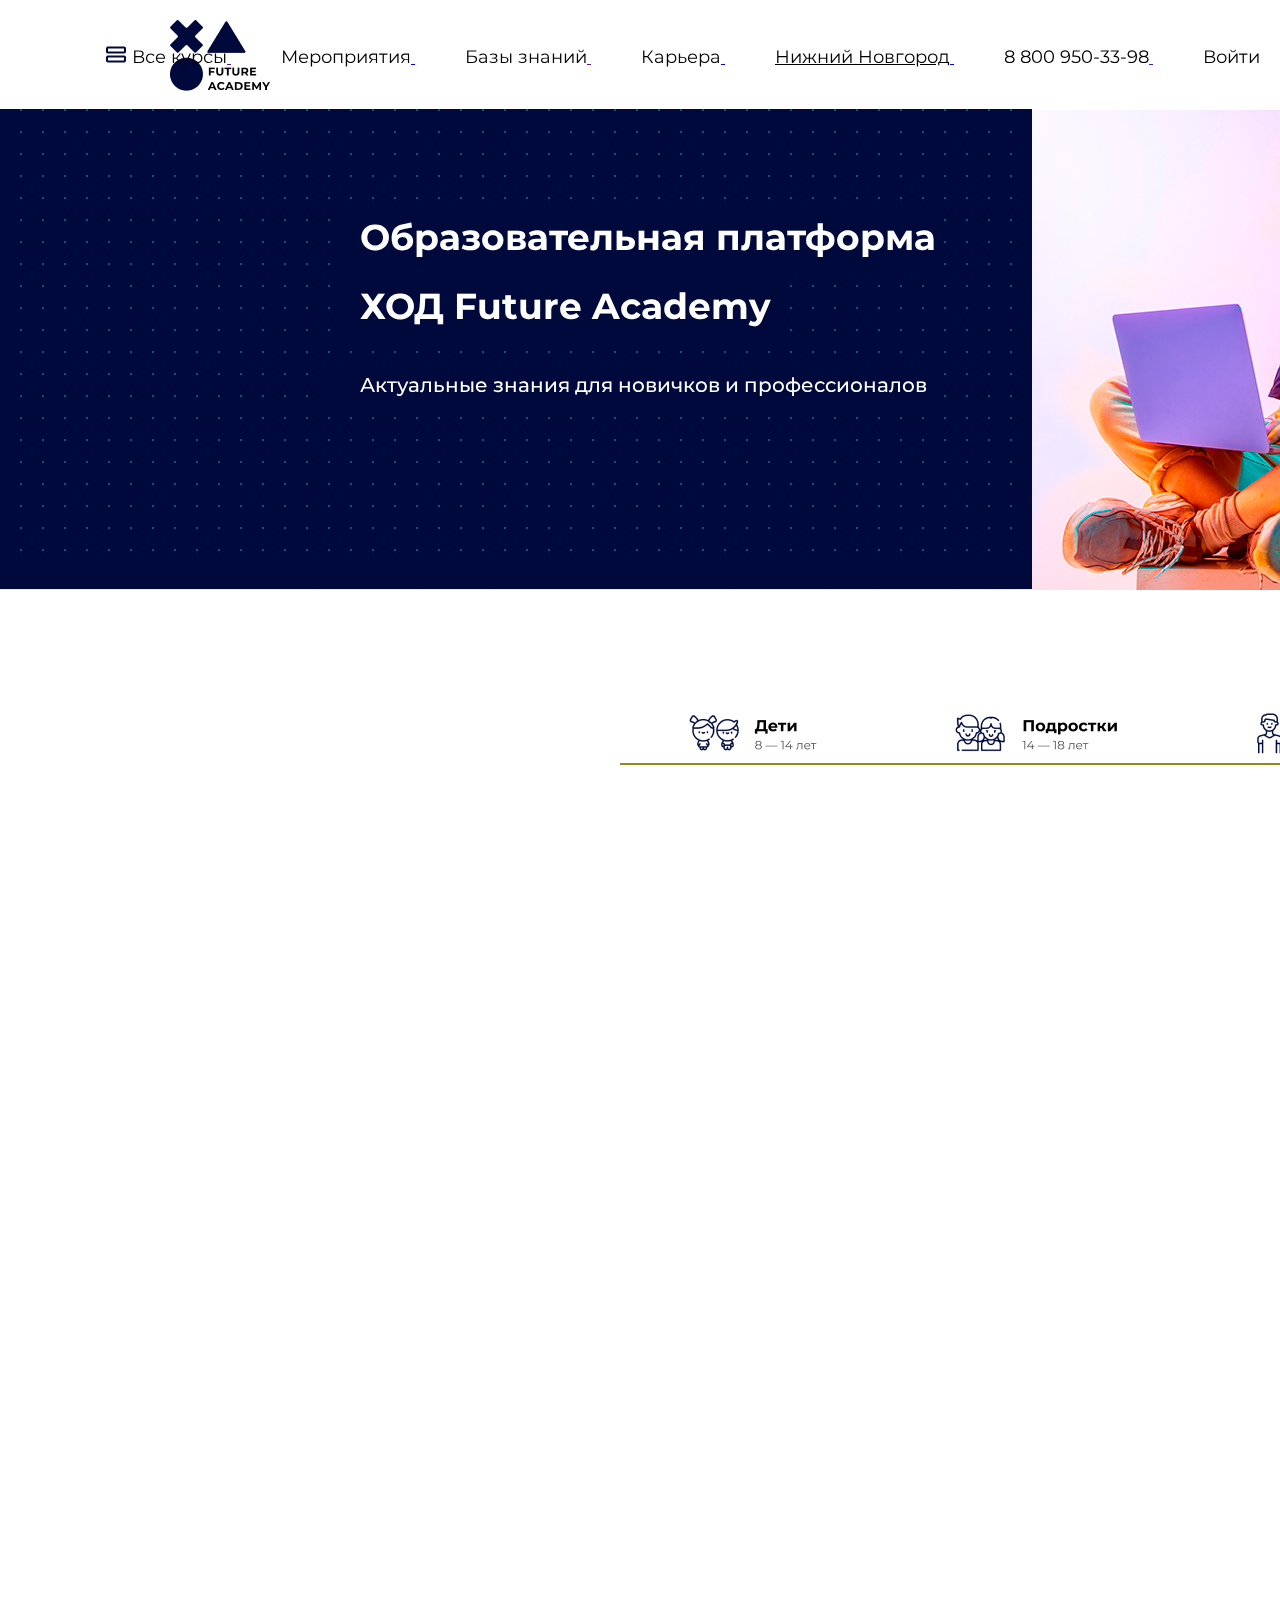
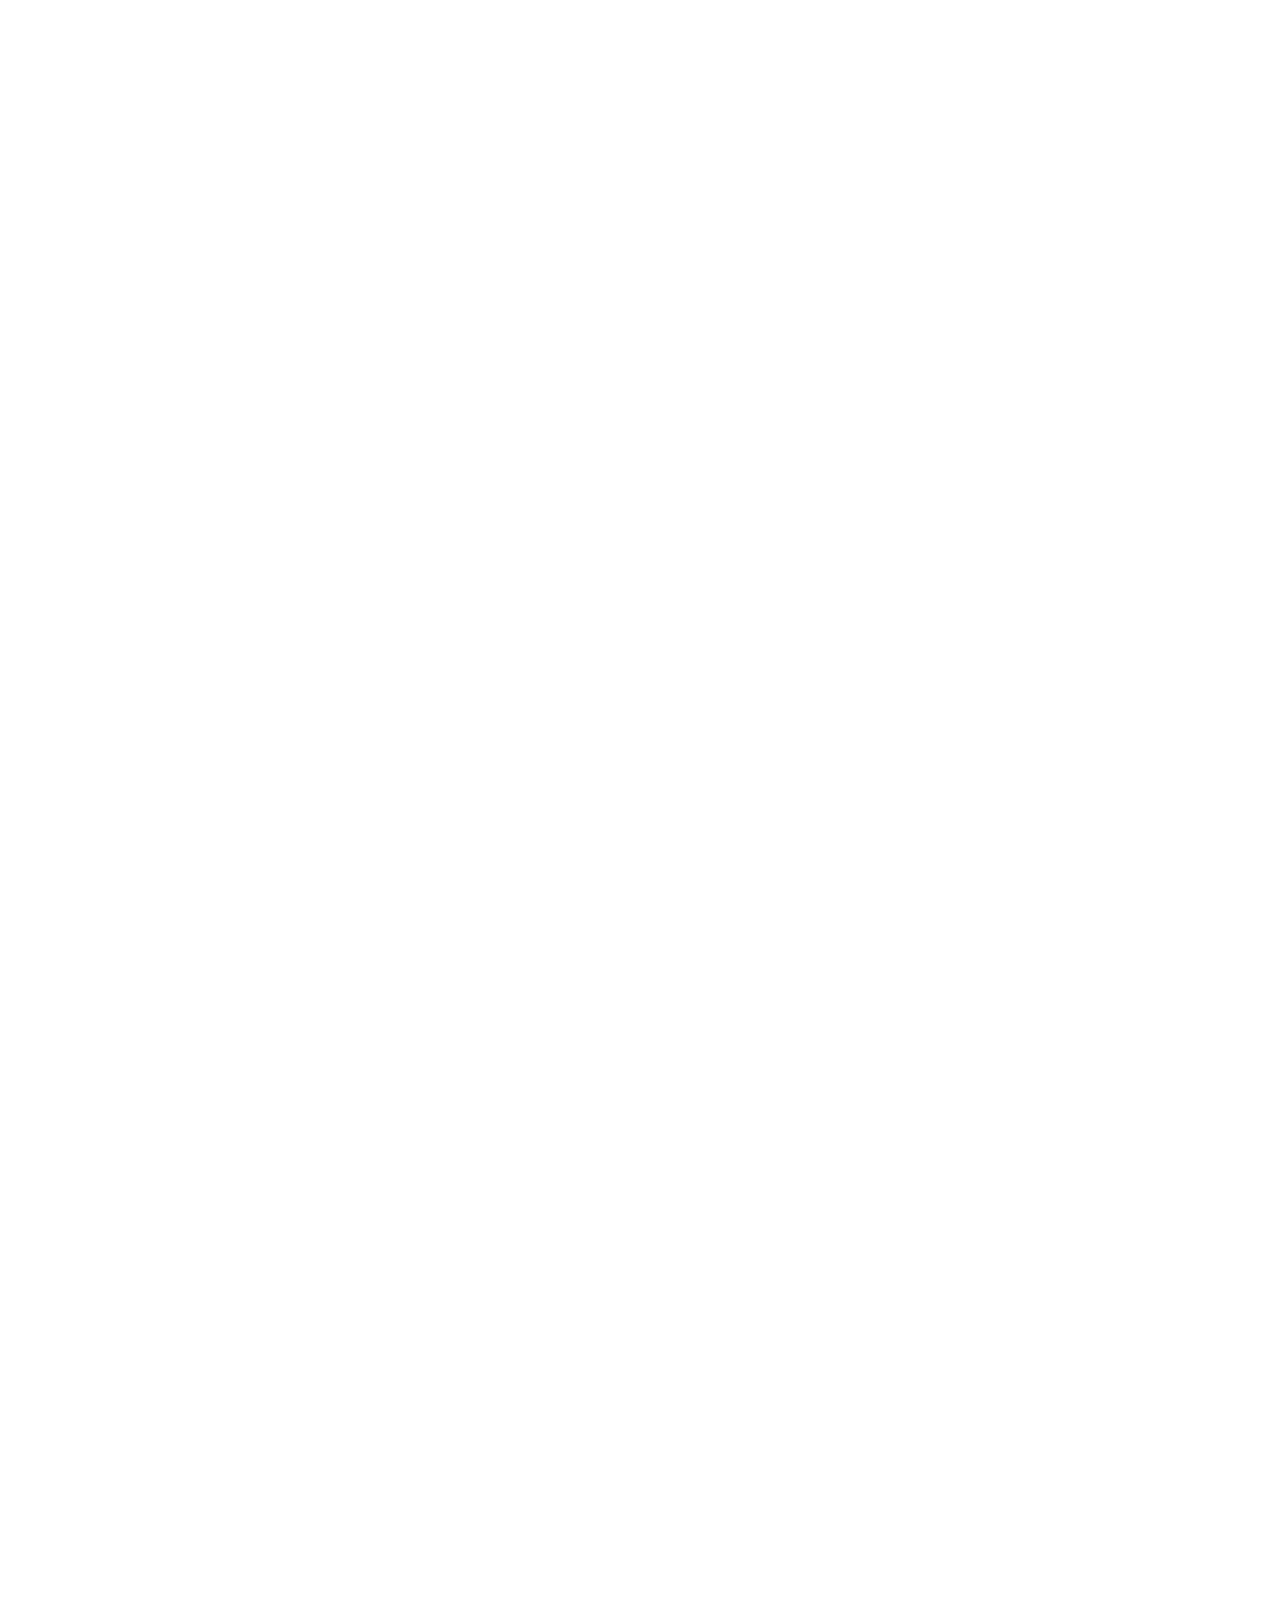
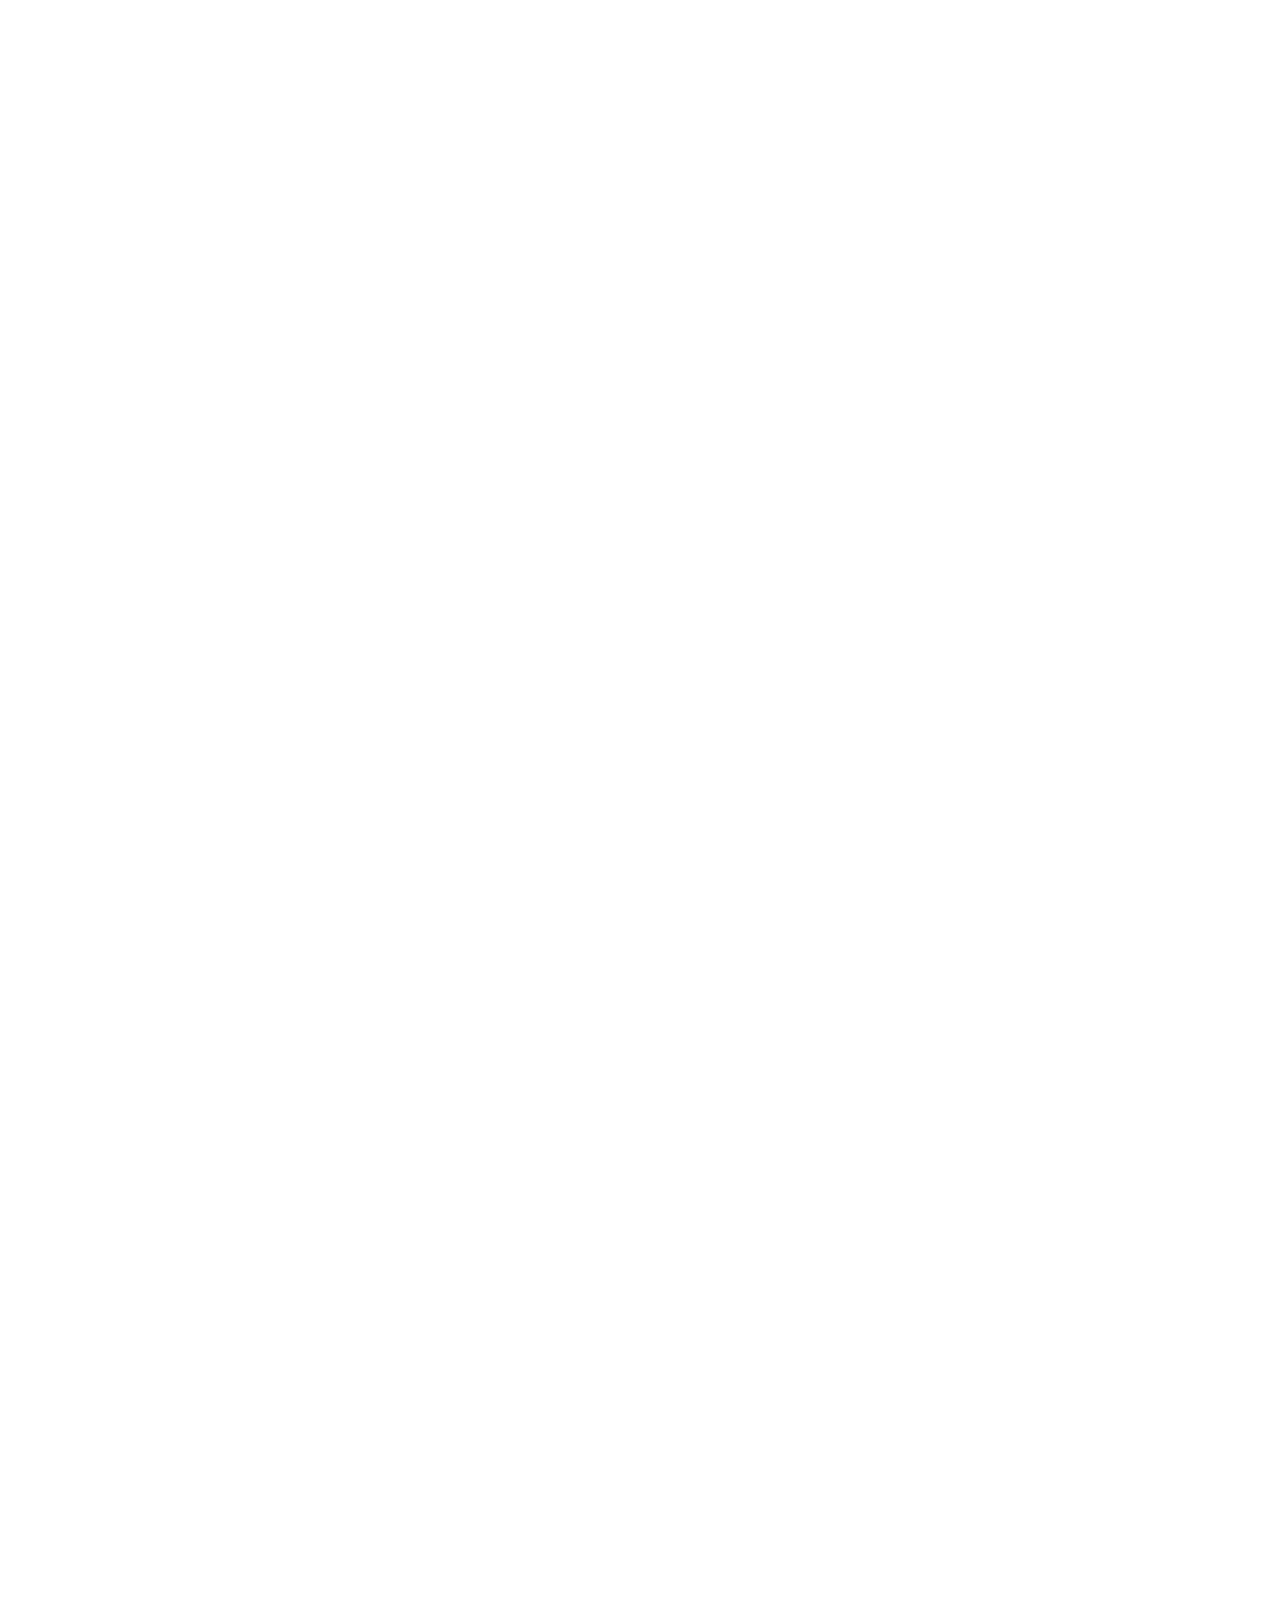
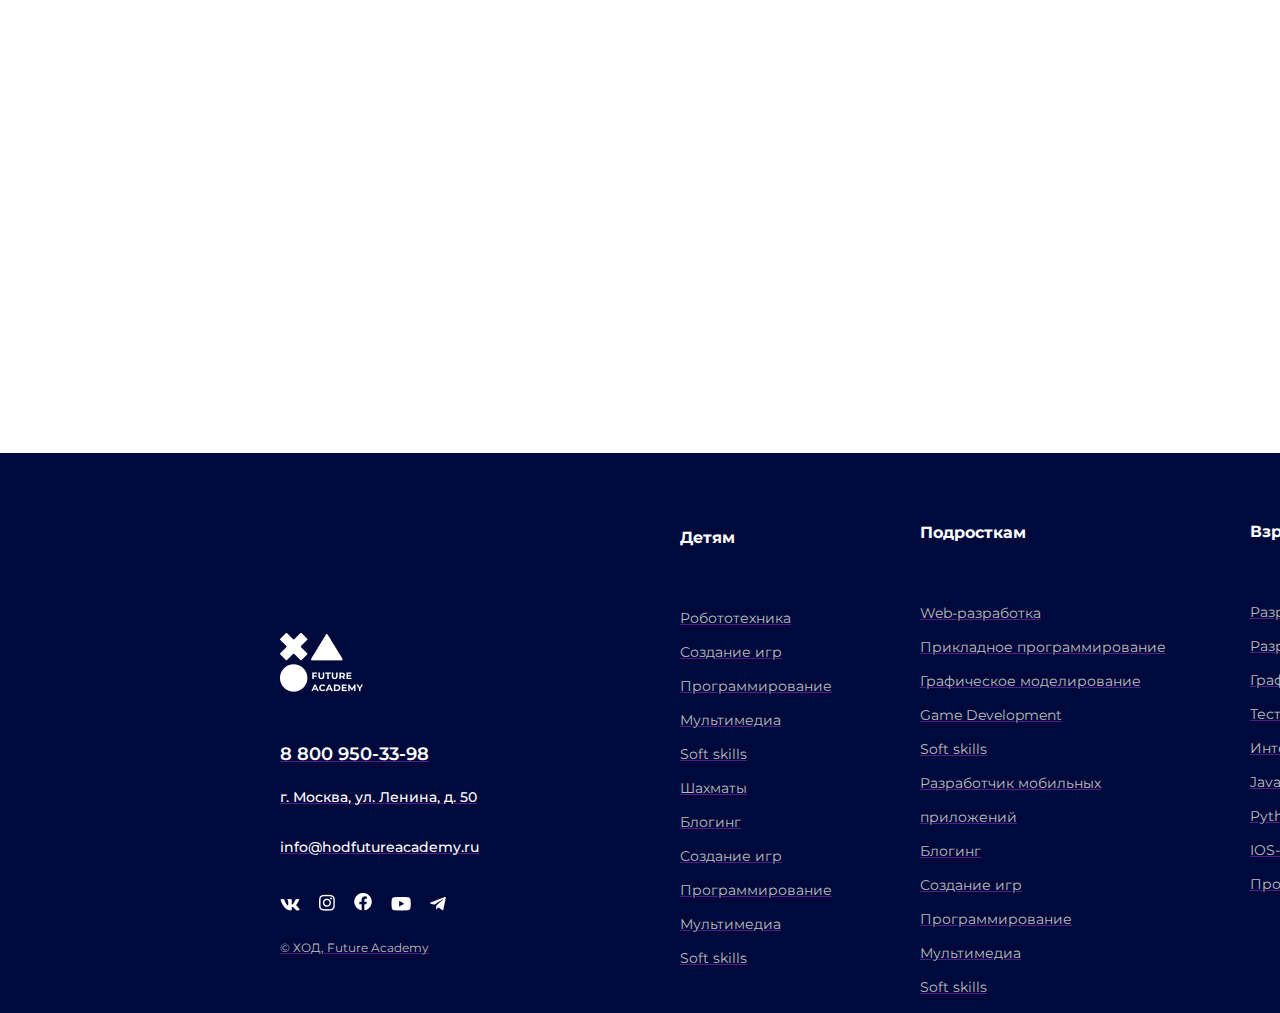
<file: index.html>
<!DOCTYPE html>
<html lang="en">

<head>
    <meta charset="UTF-8">
    <meta http-equiv="X-UA-Compatible" content="IE=edge">
    <meta name="viewport" content="width=device-width, initial-scale=1.0">
    <link rel="apple-touch-icon" sizes="180x180" href="./favicon/favicon-16x16.png/apple-touch-icon.png">
    <link rel="icon" type="image/png" sizes="32x32" href="./favicon/favicon-16x16.png/favicon-32x32.png">
    <link rel="icon" type="image/png" sizes="16x16" href="./favicon/favicon-16x16.png">
    <link rel="manifest" href="/site.webmanifest">
    <title>Future Academy</title>
    <link rel="stylesheet" href="./navbar.css">
    <link rel="stylesheet" href="./footer.css">
    <link rel="stylesheet" href="./style.css">
    <link href="https://unpkg.com/aos@2.3.1/dist/aos.css" rel="stylesheet">
    <link rel="stylesheet" href="https://cdnjs.cloudflare.com/ajax/libs/font-awesome/6.2.0/css/all.min.css"
        integrity="sha512-xh6O/CkQoPOWDdYTDqeRdPCVd1SpvCA9XXcUnZS2FmJNp1coAFzvtCN9BmamE+4aHK8yyUHUSCcJHgXloTyT2A=="
        crossorigin="anonymous" referrerpolicy="no-referrer" />
</head>

<body>
    <div class="container">
        <header>
            <nav>
                <div data-aos="fade-up" data-aos-easing="linear" data-aos-duration="1500" class="logo">
                    <img src="./Group 1.png" alt="">
                </div>
                <div class="lists">
                    <ul data-aos="fade-down" data-aos-easing="linear" data-aos-duration="1500">
                        <a href="">
                            <li><img src="./Group 15.png" class="lists-imgone" alt=""> Все курсы</li>
                        </a>
                        <a href="./3-code/code.html">
                            <li>Мероприятия</li>
                        </a>
                        <a href="">
                            <li>Базы знаний</li>
                        </a>
                        <a href="./1-code/code.html">
                            <li>Карьера</li>
                        </a>
                        <a href="./2-code/coder.html">
                            <li class="title_one"><i class="fa-solid fa-location-dot"></i> Нижний Новгород <i
                                    class="fa-sharp fa-solid fa-angle-down"></i></li>
                        </a>
                        <a href="">
                            <li>8 800 950-33-98 </li>
                        </a>
                        <a href="">
                            <li><i class="fa-regular fa-user"></i> Войти</li>
                        </a>
                    </ul>
                </div>
            </nav>
            <div class="wrapper">
                <img data-aos="fade-up" data-aos-duration="3000" src="./slider 1.png" class="wrapper_fonimgone" alt="">
                <div data-aos="fade-down" data-aos-easing="linear" data-aos-duration="3000" class="wrapper_fonboxtwo">
                    <img src="./Group 594.png" alt="">
                    <h1 data-aos="fade-right" data-aos-duration="3000">Образовательная платформа</h1>
                    <h2 data-aos="fade-left" data-aos-duration="3000">ХОД Future Academy</h2>
                    <h3 data-aos="fade-down" data-aos-duration="3000">Актуальные знания для новичков и профессионалов
                    </h3>
                </div>
            </div>
        </header>
        <section>
            <img data-aos="fade-up" data-aos-anchor-placement="bottom-center" src="./Union.png" class="comment" alt="">
            <div data-aos="fade-up" data-aos-anchor-placement="bottom-center" class="comment_text">
                <h2>Кем вы хотите стать?</h2>
                <h3>Пора найти себяи выбрать подходящий курс :)</h3>
                <h4>Удачи!</h4>
            </div>
            <img data-aos="fade-up" data-aos-anchor-placement="bottom-center" src="./Сова-01 1.png" class="comment_top"
                alt="">
            <div class="famly">
                <img data-aos="fade-up" data-aos-duration="3000" src="./Group 606.png" alt="">
                <img data-aos="fade-up" data-aos-duration="3000" src="./Group 607.png" alt="">
                <img data-aos="fade-up" data-aos-duration="3000" src="./Group 608.png" alt="">
            </div>
            <div class="courses">
                <a href="">
                    <div data-aos="fade-right" data-aos-duration="3000" class="boxone">Робототехника</div>
                </a>
                <a href="">
                    <div data-aos="fade-left" data-aos-duration="3000" class="boxtwo">Создание игр</div>
                </a>
                <a href="">
                    <div data-aos="fade-right" data-aos-duration="3000" class="boxthree">Web-разработка</div>
                </a>
                <a href="">
                    <div data-aos="fade-left" data-aos-duration="3000" class="boxfour">Мультимедиа</div>
                </a>
                <a href="">
                    <div data-aos="fade-right" data-aos-duration="3000" class="boxfive">Шахматы</div>
                </a>
                <a href="">
                    <div data-aos="fade-left" data-aos-duration="3000" class="boxsix">3D-моделирование и дизайн</div>
                </a>
                <a href="">
                    <div data-aos="fade-right" data-aos-duration="3000" class="boxseven">Английский язык</div>
                </a>
                <a href="">
                    <div data-aos="fade-left" data-aos-duration="3000" class="boxeight">Блогинг</div>
                </a>
                <a href="">
                    <div data-aos="fade-right" data-aos-duration="3000" class="boxnine">Soft skills</div>
                </a>
            </div>
        </section>
        <section>

            <img data-aos="fade-up" data-aos-duration="3000" src="./603123.png" class="about_curses_fonimgone" alt="">
            <img data-aos="fade-down" data-aos-duration="3000" src="./Rectangle 121.png" class="about_curses_fonimgtwo"
                alt="">
            <img data-aos="fade-right" data-aos-duration="3000" src="./Group 779.png" class="about_curses_fonimgthree"
                alt="">
            <div data-aos="fade-up-left" data-aos-duration="3000" class="about_courses">
                <h1>Актуальные знания от признанных экспертов рынка для новичков и практикующих специалистов.</h1>
            </div>
            <div class="about_courses_top">
                <div data-aos="flip-up" data-aos-duration="3000" class="about_courses_top_boxone">
                    <img src="./600.png" alt="">
                    <h2>Курсов</h2>
                </div>
                <div data-aos="flip-down" data-aos-duration="3000" class="about_courses_top_boxtwo">
                    <img src="./82.png" alt="">
                    <h2>Ведущих преподавателей</h2>
                </div>
                <div data-aos="flip-right" data-aos-duration="3000" class="about_courses_top_boxthree">
                    <img src="./14 795.png" alt="">
                    <h2>Выпускников</h2>
                </div>
            </div>
        </section>
        <section>
            <div class="cours_days">
                <div data-aos="fade-down" data-aos-duration="3000" class="the_beginning_of_the_course">
                    <img src="./25.png" alt="">
                    <h2>ноября</h2>
                    <h1>День открытых дверей</h1>
                    <p>Приглашаем всех желающих на бесплатную экскурсию
                        в мир востребованных профессий и полезных навыков</p>
                    <button type="submit">Записаться <i class="fa-solid fa-chevron-right"></i></button>
                </div>
                <div data-aos="fade-right" data-aos-duration="3000" class="pragrammer">
                    <img src="./monitor.png" alt="">
                    <h1>Программы обучения</h1>
                    <p>В списке наших курсов вы сможете найти профессию и занятие по душе, изучить новое и получить
                        практические знания, которые помогут получить работу мечты.</p>
                    <button type="submit">Подробнее <i class="fa-solid fa-chevron-right"></i></button>
                </div>
                <div data-aos="fade-up" data-aos-duration="3000" class="new_academy">
                    <img src="./newspaper.png" alt="">
                    <h1>Новости Академии</h1>
                </div>
                <div data-aos="fade-left" data-aos-duration="3000" class="world_it">
                    <img src="./diagram.png" alt="">
                    <h1>Мир IT</h1>
                </div>
                <div data-aos="fade-right" data-aos-duration="3000" class="Give_it_a_try">
                    <img src="./Group 837.png" alt="">
                    <h1>Попробуй!</h1>
                    <p>Пройдите тест и узнайте свои способности
                        в сфере информационных технологий</p>
                </div>
            </div>
        </section>
        <section>
            <div data-aos="zoom-in" data-aos-duration="3000" class="commentaria">
                <img src="./Group 788.png" class="group_788" alt="">
                <h1 data-aos="zoom-in-up" data-aos-duration="3000">Отзывы наших студентов</h1>
                <img data-aos="fade-down" data-aos-duration="3000" src="./Group 795.png" class="commentone" alt="">
                <img data-aos="fade-up" data-aos-duration="3000" src="./Group 789.png" class="commenttwo" alt="">
                <img data-aos="fade-down" data-aos-duration="3000" src="./Group 790.png" class="commentthree" alt="">
                <img data-aos="fade-up" data-aos-duration="3000" src="./Group 791.png" class="commentfour" alt="">
                <img data-aos="fade-down" data-aos-duration="3000" src="./Group 792.png" class="commentfive" alt="">
                <img data-aos="fade-up" data-aos-duration="3000" src="./Group 793.png" class="commentsix" alt="">
            </div>
        </section>
        <section>
            <div class="future_hod">
                <h1 data-aos="fade-down" data-aos-duration="3000">Добро пожаловать в Академию будущего ХОД</h1>
                <div data-aos="fade-right" data-aos-duration="3000" class="sistem">
                    <img src="./Vector.png" alt="">
                    <h2>Передовой подход
                        к образовательному процессу</h2>
                </div>
                <div data-aos="fade-left" data-aos-duration="3000" class="book">
                    <img src="./Group 798.png" alt="">
                    <h2>Непрерывное усовершенствование
                        и пополнение базы курсов</h2>
                </div>
                <div data-aos="fade-right" data-aos-duration="3000" class="dask">
                    <img src="./Group 800.png" alt="">
                    <h2>Только практикующие преподаватели</h2>
                </div>
                <div data-aos="fade-left" data-aos-duration="3000" class="teach">
                    <img src="./Vector (1).png" alt="">
                    <h2>Сопровождение на всех этапах. От начала обучения до трудоустройства</h2>
                </div>
            </div>
        </section>
        <section>
            <div data-aos="fade-down" data-aos-easing="linear" data-aos-duration="1500" class="help">

                <img src="./Union-2.png" alt="">
                <h1>Помочь с выбором?</h1>
                <p>Оставьте заявку и наши специалисты свяжутся с вами, ответят на все вопросы
                    и подберут подходящий вариант обучения.</p>
                <input type="name" class="inputone" placeholder="Ваше имя">
                <input type="tel" class="inputtwo" placeholder="Ваш телефон">
                <input type="email" class="inputthree" placeholder="Ваш e-mail">
                <h6>Нажимая на кнопку, я соглашаюсь
                    на обработку персональных данных
                    и с правилами пользования Платформой</h6>
                <button type="submit">Отправить</button>
            </div>
            <img data-aos="fade-down"
            data-aos-easing="linear"
            data-aos-duration="1500" src="./Сова-01 2 (1).png" class="firstimg" alt="">
        </section>
        <footer>
            <div class="info">
                <img class="footer_img_parent" src="./Group 802.png" alt="">
                <div class="info_boxone">
                    <a href="">
                        <h1>8 800 950-33-98 </h1>
                    </a>
                    <a href="">
                        <h3>г. Москва, ул. Ленина, д. 50</h3>
                    </a>
                    <a href="">
                        <h2>info@hodfutureacademy.ru</h3>
                    </a>
                    <div class="mikro_img">
                        <img src="./.png" class="fooder_mikroimg_one" alt="">
                        <img src="./.png" class="fooder_mikroimg_two" alt="">
                        <img src="./.png" class="fooder_mikroimg_three" alt="">
                        <img src="./.png" class="fooder_mikroimg_four" alt="">
                        <img src="./.png" class="fooder_mikroimg_five" alt="">
                    </div>
                    <a href="">
                        <p>© ХОД, Future Academy</p>
                    </a>
                </div>
                <div class="info_boxtwo">
                    <h1>Детям</h1>
                    <div class="boxtwo_h2">
                        <a href="">
                            <h2>Робототехника</h2>
                            <h2>Создание игр</h2>
                            <h2>Программирование</h2>
                            <h2>Мультимедиа</h2>
                            <h2>Soft skills</h2>
                            <h2>Шахматы</h2>
                            <h2>Блогинг</h2>
                            <h2>Создание игр</h2>
                            <h2>Программирование</h2>
                            <h2>Мультимедиа</h2>
                            <h2>Soft skills</h2>
                        </a>
                    </div>
                </div>
                <div class="info_boxthree">
                    <h1>Подросткам</h1>
                    <div class="boxthree_h2">
                        <a href="">
                            <h2>Web-разработка</h2>
                            <h2>Прикладное программирование</h2>
                            <h2>Графическое моделирование</h2>
                            <h2>Game Development</h2>
                            <h2>Soft skills</h2>
                            <h2>Разработчик мобильных приложений</h2>
                            <h2>Блогинг</h2>
                            <h2>Создание игр</h2>
                            <h2>Программирование</h2>
                            <h2>Мультимедиа</h2>
                            <h2>Soft skills</h2>
                        </a>
                    </div>
                </div>
                <div class="info_boxfour">
                    <h1>Взрослым</h1>
                    <div class="boxfour_h2">
                        <a href="">
                            <h2>Разработчик игр на Unity</h2>
                            <h2>Разработка ПО</h2>
                            <h2>Графический Дизайн</h2>
                            <h2>Тестировщик ПО</h2>
                            <h2>Интернет Маркетинг</h2>
                            <h2>Java-разработчик</h2>
                            <h2>Python–разработчик</h2>
                            <h2>IOS-разработчик</h2>
                            <h2>Программирование</h2>
                        </a>
                    </div>
                </div>
                <div class="info_boxfive">
                    <h1>Информация</h1>
                    <div class="boxfive_h2">
                        <a href="">
                            <h2>Об академии</h2>
                            <h2>Мероприятия</h2>
                            <h2>Новости</h2>
                            <h2>База знаний</h2>
                            <h2>Карьера</h2>
                            <h2>Контакты</h2>
                        </a>
                    </div>
                </div>
            </div>
        </footer>
    </div>
    <script src="https://unpkg.com/aos@2.3.1/dist/aos.js"></script>
    <script>
        AOS.init();
    </script>
</body>

</html>
</file>
<file: navbar.css>
@import url('https://fonts.googleapis.com/css2?family=Montserrat&display=swap');
*{
    margin: 0;
    padding: 0;
    box-sizing: border-box;
    font-family: 'Montserrat', sans-serif;
}
.container{
    max-width: 1920px;
    margin: 0 auto;
}
li{
    list-style: none;
}
nav{
    width: 100%;
    height: 110px;
    padding: 20px;
}
.logo{
    margin-left: 150px;
}
nav ul{
    display: inline-block;
    float: right;
    margin-top: -50px;
    cursor: pointer;
}
nav li{
    display: inline-block;
    color: black;
    font-size: 18px;
    margin-left: 50px;
}
.title_one{
    padding-bottom: 20px;
    text-decoration: underline;
}
nav ul li:hover{
    color: rgb(67, 111, 116);
    text-decoration: underline;
}
</file>
<file: footer.css>
* {
    margin: 0;
    padding: 0;
    box-sizing: border-box;
    font-family: 'Montserrat', sans-serif;
}

.container {
    max-width: 1920px;
    margin: 0 auto;
}

footer {
    width: 1920px;
    height: 560px;
    background: #00093C;
    margin-top: 550px;
}

.footer_img_parent {
    margin-left: 280px;
    margin-top: 180px;
}

.info_boxone {
    width: 200px;
    display: flex;
    flex-wrap: wrap;
    margin-left: 280px;
    text-align: start;
}

footer h1 {
    font-family: 'Montserrat';
    font-style: normal;
    font-weight: 600;
    font-size: 18px;
    line-height: 26px;
    color: #FFFFFF;
    margin-top: 45px;
}

footer h3 {
    font-family: 'Montserrat';
    font-style: normal;
    font-weight: 500;
    font-size: 14px;
    line-height: 26px;
    color: #FFFFFF;
    line-height: 60px;
}

footer h2 {
    font-family: 'Montserrat';
    font-style: normal;
    font-weight: 500;
    font-size: 14px;
    line-height: 26px;
    color: #FFFFFF;
    line-height: 40px;
}

footer p {
    display: block;
    font-family: 'Montserrat';
    font-style: normal;
    font-weight: 400;
    font-size: 12px;
    line-height: 15px;
    color: #BDBDBD;
    line-height: 65px;
}

.mikro_img {
    margin-top: 25px;
    cursor: pointer;
}

.fooder_mikroimg {
    display: inline;
    font-style: normal;
    font-weight: 400;
    font-size: 18px;
    line-height: 26px;
    color: #FFFFFF;
    cursor: pointer;
}

.fooder_mikroimg_five {
    margin-left: 15px;
}

.fooder_mikroimg_four {
    margin-left: 15px;
}

.fooder_mikroimg_three {
    margin-left: 15px;
}

.fooder_mikroimg_two {
    margin-left: 15px;
}

.info_boxtwo {
    width: 200px;
    display: flex;
    flex-wrap: wrap;
    margin-left: 680px;
    text-align: start;
    margin-top: -500px;
}

.info_boxtwo h1 {
    font-family: 'Montserrat';
    font-style: normal;
    font-weight: 700;
    font-size: 16px;
    line-height: 26px;
    color: #ffffff;
}

.info_boxtwo h2 {
    font-family: 'Montserrat';
    font-style: normal;
    font-weight: 400;
    font-size: 14px;
    line-height: 34px;
    color: #BDBDBD;
}
.boxtwo_h2{
    margin-top: 50px;
}
.info_boxthree {
    width: 267.09px;
    display: flex;
    flex-wrap: wrap;
    margin-left: 920px;
    text-align: start;
    margin-top: -500px;
}
.info_boxthree h1 {
    font-family: 'Montserrat';
    font-style: normal;
    font-weight: 700;
    font-size: 16px;
    line-height: 26px;
    color: #ffffff;
}

.info_boxthree h2 {
    font-family: 'Montserrat';
    font-style: normal;
    font-weight: 400;
    font-size: 14px;
    line-height: 34px;
    color: #BDBDBD;
}
.boxthree_h2{
    margin-top: 50px;
}
.info_boxfour{
    width: 267.09px;
    display: flex;
    flex-wrap: wrap;
    margin-left: 1250px;
    text-align: start;
    margin-top: -530px;
}
.info_boxfour h1 {
    font-family: 'Montserrat';
    font-style: normal;
    font-weight: 700;
    font-size: 16px;
    line-height: 26px;
    color: #ffffff;
}

.info_boxfour h2 {
    font-family: 'Montserrat';
    font-style: normal;
    font-weight: 400;
    font-size: 14px;
    line-height: 34px;
    color: #BDBDBD;
}
.boxfour_h2{
    margin-top: 50px;
}
.info_boxfive{
    width: 115px;
    display: flex;
    flex-wrap: wrap;
    margin-left: 1550px;
    text-align: start;
    margin-top: -430px;
}
.info_boxfive h1 {
    font-family: 'Montserrat';
    font-style: normal;
    font-weight: 700;
    font-size: 16px;
    line-height: 26px;
    color: #ffffff;
}

.info_boxfive h2 {
    font-family: 'Montserrat';
    font-style: normal;
    font-weight: 400;
    font-size: 14px;
    line-height: 34px;
    color: #BDBDBD;
}
.boxfive_h2{
    margin-top: 50px;
}
</file>
<file: style.css>
@import url('https://fonts.googleapis.com/css2?family=Montserrat&display=swap');

* {
    margin: 0;
    padding: 0;
    box-sizing: border-box;
    font-family: 'Montserrat', sans-serif;
}

.container {
    max-width: 1920px;
    margin: 0 auto;
}

.wrapper_fonimgone {
    width: 1920px;
    height: 480px;
}

.wrapper_fonboxtwo {
    position: absolute;
    width: 1032px;
    height: 480px;
    margin-top: -485px;
    background: #00093C;
}

.wrapper_fonboxtwo h1 {
    font-family: 'Montserrat';
    font-style: normal;
    font-weight: 700;
    font-size: 36px;
    line-height: 44px;
    display: flex;
    align-items: center;
    color: #FFFFFF;
    margin-top: -340px;
    margin-left: 360px;
}

.wrapper_fonboxtwo h2 {
    font-family: 'Montserrat';
    font-style: normal;
    font-weight: 700;
    font-size: 36px;
    line-height: 44px;
    display: flex;
    align-items: center;
    color: #FFFFFF;
    margin-left: 360px;
    margin-top: 25px;
}

.wrapper_fonboxtwo h3 {
    font-family: 'Montserrat';
    font-style: normal;
    font-weight: 500;
    font-size: 20px;
    line-height: 24px;
    display: flex;
    align-items: center;
    color: #FFFFFF;
    margin-left: 360px;
    margin-top: 45px;
}

.comment {
    margin-top: 100px;
    margin-left: 350px;
}

.comment_top {
    position: absolute;
    margin-top: 9px;
    margin-left: 320px;
}

.comment_text {
    width: 260px;
    height: 130.14px;
    margin-top: -190px;
    margin-left: 350px;
}

.comment_text h2 {
    font-size: 22px;
    color: black;
    font-weight: 800;
    margin-left: 12px;
}

.comment_text h3 {
    width: 240px;
    margin-top: 15px;
    margin-left: 10px
}

.comment_text h4 {
    margin-top: 10px;
    margin-left: 15px;
}

.famly {
    padding-bottom: 5px;
    display: flex;
    justify-content: space-around;
    width: 860px;
    margin-left: 620px;
    margin-top: -150px;
    border-bottom: 2px solid rgb(143, 140, 28)
}

.famly img {
    cursor: pointer;
}

.courses {
    margin-left: 650px;
    margin-top: 35px;
}
.courses div{
    cursor: pointer;
}
.boxone {
    width: 150px;
    height: 50px;
    background: #ffffff;
    border-radius: 6px;
    text-align: center;
    padding: 15px 15px;
    box-shadow: rgb(179, 149, 16) 0px 10px 40px -15px;
    font-family: 'Montserrat';
    font-style: normal;
    font-weight: 500;
    font-size: 14px;
    line-height: 17px;
    align-items: center;
    text-align: center;
    color: #000000;
}

.boxtwo {
    width: 140px;
    height: 50px;
    background: #ffffff;
    border-radius: 6px;
    text-align: center;
    padding: 15px 15px;
    box-shadow: rgb(179, 149, 16) 0px 10px 40px -15px;
    font-family: 'Montserrat';
    font-style: normal;
    font-weight: 500;
    font-size: 14px;
    line-height: 17px;
    display: flex;
    align-items: center;
    text-align: center;
    color: #000000;
    margin-left: 175px;
    margin-top: -50px;
}

.boxthree {
    width: 160px;
    height: 50px;
    background: #ffffff;
    border-radius: 6px;
    text-align: center;
    padding: 15px 15px;
    box-shadow: rgb(179, 149, 16) 0px 10px 40px -15px;
    font-family: 'Montserrat';
    font-style: normal;
    font-weight: 500;
    font-size: 14px;
    line-height: 17px;
    display: flex;
    align-items: center;
    text-align: center;
    color: #000000;
    margin-left: 340px;
    margin-top: -50px;
}

.boxfour {
    width: 140px;
    height: 50px;
    background: #ffffff;
    border-radius: 6px;
    text-align: center;
    padding: 15px 15px;
    box-shadow: rgb(179, 149, 16) 0px 10px 40px -15px;
    font-family: 'Montserrat';
    font-style: normal;
    font-weight: 500;
    font-size: 14px;
    line-height: 17px;
    display: flex;
    align-items: center;
    text-align: center;
    color: #000000;
    margin-left: 520px;
    margin-top: -50px;
}

.boxfive {
    width: 110px;
    height: 50px;
    background: #ffffff;
    border-radius: 6px;
    text-align: center;
    padding: 15px 15px;
    box-shadow: rgb(179, 149, 16) 0px 10px 40px -15px;
    font-family: 'Montserrat';
    font-style: normal;
    font-weight: 500;
    font-size: 14px;
    line-height: 17px;
    display: flex;
    align-items: center;
    text-align: center;
    color: #000000;
    margin-left: 680px;
    margin-top: -50px;
}

.boxsix {
    width: 260px;
    height: 50px;
    background: #ffffff;
    border-radius: 6px;
    text-align: center;
    padding: 15px 15px;
    box-shadow: rgb(179, 149, 16) 0px 10px 40px -15px;
    font-family: 'Montserrat';
    font-style: normal;
    font-weight: 500;
    font-size: 14px;
    line-height: 17px;
    display: flex;
    align-items: center;
    text-align: center;
    color: #000000;
    margin-top: 24px;
}

.boxseven {
    width: 170px;
    height: 50px;
    background: #ffffff;
    border-radius: 6px;
    text-align: center;
    padding: 15px 15px;
    box-shadow: rgb(179, 149, 16) 0px 10px 40px -15px;
    font-family: 'Montserrat';
    font-style: normal;
    font-weight: 500;
    font-size: 14px;
    line-height: 17px;
    display: flex;
    align-items: center;
    text-align: center;
    color: #000000;
    margin-left: 285px;
    margin-top: -50px;
}

.boxeight {
    width: 100px;
    height: 50px;
    background: #ffffff;
    border-radius: 6px;
    text-align: center;
    padding: 15px 15px;
    box-shadow: rgb(179, 149, 16) 0px 10px 40px -15px;
    font-family: 'Montserrat';
    font-style: normal;
    font-weight: 500;
    font-size: 14px;
    line-height: 17px;
    display: flex;
    align-items: center;
    text-align: center;
    color: #000000;
    margin-left: 480px;
    margin-top: -50px;
}

.boxnine {
    width: 110px;
    height: 50px;
    background: #ffffff;
    border-radius: 6px;
    text-align: center;
    padding: 15px 15px;
    box-shadow: rgb(179, 149, 16) 0px 10px 40px -15px;
    font-family: 'Montserrat';
    font-style: normal;
    font-weight: 500;
    font-size: 14px;
    line-height: 17px;
    display: flex;
    align-items: center;
    text-align: center;
    color: #000000;
    margin-left: 600px;
    margin-top: -50px;
}

.courses div:hover {
    box-shadow: rgb(130, 179, 16) 0px 10px 40px -10px;
}

.about_curses_fonimgone {
    margin-left: 550px;
    margin-top: 300px;
}

.about_curses_fonimgtwo {
    margin-left: -785px;
    margin-top: 300px;
}

.about_curses_fonimgthree {
    margin-left: -450px;
    margin-top: -100px;
    margin-bottom: 165px;
}

.about_courses h1 {
    width: 704px;
    height: 65.86px;
    font-family: 'Montserrat';
    font-style: normal;
    font-weight: 999;
    font-size: 24px;
    line-height: 34px;
    align-items: center;
    color: #000000;
    margin-top: 110px;
    margin-left: 340px;
}

.about_courses_top {
    margin-top: 120px;
    margin-left: 340px;
    display: flex;
}

.about_courses_top_boxone h2 {
    margin-top: 15px;
    font-family: 'Montserrat';
    font-weight: 900;
    font-style: normal;
    font-size: 20px;
    line-height: 26px;
    display: flex;
    align-items: center;
    color: #000000;
}

.about_courses_top_boxtwo {
    margin-left: 150px;
}

.about_courses_top_boxtwo h2 {
    width: 250px;
    height: 52px;
    font-family: 'Montserrat';
    font-weight: 900;
    font-style: normal;
    font-size: 20px;
    line-height: 26px;
    display: flex;
    align-items: center;
    color: #000000;
    margin-top: 15px
}

.about_courses_top_boxthree {
    margin-left: 90px;
}

.about_courses_top_boxthree h2 {
    font-family: 'Montserrat';
    font-style: normal;
    font-weight: 900;
    font-size: 20px;
    line-height: 26px;
    display: flex;
    align-items: center;
    color: #000000;
    margin-top: 15px
}

.cours_days {
    margin-top: 110px;
    margin-left: 340px;
}

.the_beginning_of_the_course {
    width: 1180px;
    height: 160px;
    background: #F7BC75;
    border-radius: 20px;
}

.the_beginning_of_the_course img {
    margin-left: 35px;
    margin-top: 30px;
}

.the_beginning_of_the_course h2 {
    margin-left: 45px;
}

.the_beginning_of_the_course h1 {
    font-family: 'Montserrat';
    font-style: normal;
    font-weight: 900;
    font-size: 36px;
    line-height: 26px;
    display: flex;
    align-items: center;
    color: #000000;
    margin-left: 210px;
    margin-top: -100px;

}

.the_beginning_of_the_course p {
    width: 540px;
    font-family: 'Montserrat';
    font-style: normal;
    font-weight: 400;
    font-size: 18px;
    line-height: 26px;
    display: flex;
    align-items: center;
    color: #333333;
    margin-left: 210px;
    margin-top: 25px;
}

.the_beginning_of_the_course button {
    float: right;
    margin-top: -90px;
    margin-right: 50px;
    border: 3px solid #000000;
    border-radius: 10px;
    width: 222.45px;
    height: 60px;
    background: transparent;
    font-family: 'Montserrat';
    font-style: normal;
    font-weight: 900;
    font-size: 14px;
    line-height: 26px;
    align-items: center;
    color: #000000;
}

.fa-chevron-right {
    margin-left: 5px;
}

.pragrammer {
    width: 480px;
    height: 460px;
    background: #C5DDFF;
    border-radius: 20px;
    margin-top: 20px;
    box-shadow: rgba(50, 50, 93, 0.25) 0px 13px 27px -5px, rgba(0, 0, 0, 0.3) 0px 8px 16px -8px;
}

.pragrammer img {
    margin-left: 200px;
    margin-top: 30px;
}

.pragrammer h1 {
    font-family: 'Montserrat';
    font-style: normal;
    font-weight: 900;
    font-size: 24px;
    line-height: 26px;
    align-items: center;
    text-align: center;
    color: #000000;
    margin-top: 30px;

}

.pragrammer p {
    width: 390px;
    height: 96px;
    font-family: 'Montserrat';
    font-style: normal;
    font-weight: 500;
    font-size: 16px;
    line-height: 24px;
    align-items: center;
    text-align: center;
    color: #333333;
    margin-left: 40px;
    margin-top: 30px;
}

.pragrammer button {
    width: 222.45px;
    height: 50.04px;
    left: 498.78px;
    border: 3px solid #00093C;
    border-radius: 10px;
    background: transparent;
    text-align: center;
    margin-top: 50px;
    margin-left: 120px;
}

.new_academy {
    width: 330px;
    height: 220px;
    background: #B8EFCF;
    border-radius: 20px;
    margin-left: 500px;
    margin-top: -460px;
    box-shadow: rgba(50, 50, 93, 0.25) 0px 13px 27px -5px, rgba(0, 0, 0, 0.3) 0px 8px 16px -8px;

}

.new_academy img {
    margin-left: 120px;
    margin-top: 30px;
}

.new_academy h1 {
    font-family: 'Montserrat';
    font-style: normal;
    font-weight: 800;
    font-size: 24px;
    line-height: 26px;
    align-items: center;
    text-align: center;
    color: #000000;
    margin-top: 30px;
}

.world_it {
    width: 330px;
    height: 220px;
    background: #FFEEF6;
    border-radius: 20px;
    margin-left: 850px;
    margin-top: -222px;
    box-shadow: rgba(50, 50, 93, 0.25) 0px 13px 27px -5px, rgba(0, 0, 0, 0.3) 0px 8px 16px -8px;

}

.world_it img {
    margin-left: 130px;
    margin-top: 30px;
}

.world_it h1 {
    font-family: 'Montserrat';
    font-style: normal;
    font-weight: 900;
    font-size: 24px;
    line-height: 26px;
    align-items: center;
    text-align: center;
    color: #000000;
    margin-top: 30px;
}

.Give_it_a_try {
    width: 680px;
    height: 220px;
    background: #FFE38E;
    border-radius: 20px;
    margin-left: 500px;
    margin-top: 20px;
    box-shadow: rgba(50, 50, 93, 0.25) 0px 13px 27px -5px, rgba(0, 0, 0, 0.3) 0px 8px 16px -8px;

}

.Give_it_a_try img {
    margin-top: 60px;
    margin-left: 60px;
}

.Give_it_a_try h1 {
    font-family: 'Montserrat';
    font-style: normal;
    font-weight: 900;
    font-size: 24px;
    line-height: 26px;
    text-align: center;
    align-items: center;
    color: #000000;
    margin-top: -100px;
    margin-left: -110px;
}

.Give_it_a_try p {
    width: 370px;
    font-family: 'Montserrat';
    font-style: normal;
    font-weight: 500;
    font-size: 16px;
    line-height: 24px;
    align-items: center;
    color: #333333;
    margin-left: 220px;
    margin-top: 20px;

}

.commentaria {
    width: 1920px;
    height: 600px;
    background: #00093C;
    margin-top: 200px;
}

.group_788 {
    margin-top: 20px;
}

.commentaria h1 {
    font-family: 'Montserrat';
    font-style: normal;
    font-weight: 700;
    font-size: 36px;
    line-height: 44px;
    display: flex;
    align-items: center;
    color: #FFFFFF;
    margin-top: -510px;
    margin-left: 720px
}

.commentone {
    margin-left: 30px;
    margin-bottom: 50px;
}

.commenttwo {
    margin-left: 30px;
    margin-bottom: 100px;
}

.commentthree {
    display: inline-block;
    margin-left: 30px;
    margin-top: 60px
}

.commentfour {
    margin-left: 30px;
    margin-bottom: 140px;
}

.commentfive {
    margin-left: 30px;
    margin-bottom: 50px;
}

.commentsix {
    margin-left: 30px;
    margin-bottom: 95px;
}

.future_hod {
    margin-top: 70px;
}

.future_hod h1 {
    font-family: 'Montserrat';
    font-style: normal;
    font-weight: 900;
    font-size: 36px;
    text-align: center;
    line-height: 34px;
    align-items: center;
    color: #000000;
    margin-left: -150px;
}

.sistem {
    margin-top: 100px;
    margin-left: 450px;
}

.sistem h2 {
    width: 192px;
    font-family: 'Montserrat';
    font-style: normal;
    font-weight: 900;
    font-size: 18px;
    line-height: 26px;
    color: #000000;
    margin-top: 15px;
}

.book {
    margin-top: -155px;
    margin-left: 730px;
}

.book h2 {
    width: 237.21px;
    font-family: 'Montserrat';
    font-style: normal;
    font-weight: 900;
    font-size: 18px;
    line-height: 26px;
    color: #000000;
    margin-top: 15px;
}

.dask {
    margin-top: -145px;
    margin-left: 1040px;
}

.dask h2 {
    width: 280px;
    font-family: 'Montserrat';
    font-style: normal;
    font-weight: 900;
    font-size: 18px;
    line-height: 26px;
    color: #000000;
    margin-top: 15px;
}

.teach {
    margin-top: -130px;
    margin-left: 1320px;
}

.teach h2 {
    width: 280px;
    font-family: 'Montserrat';
    font-style: normal;
    font-weight: 900;
    font-size: 18px;
    line-height: 26px;
    color: #000000;
    margin-top: 15px;
}

.help {
    position: absolute;
    width: 1180px;
    height: 270px;
    background: #FFFFFF;
    border-radius: 20px;
    margin-top: 210px;
    margin-left: 280px;
    -webkit-box-shadow: -9px -2px 17px -11px #FFA421;
}

footer {
    margin-top: 440px;
}

.firstimg {
    position: absolute;
    margin-top: 230px;
    margin-left: 230px;
}

.help img {
    margin-left: 230px;
    margin-top: 30px;
}

.help h1 {
    font-family: 'Montserrat';
    font-style: normal;
    font-weight: 600;
    font-size: 24px;
    line-height: 29px;
    color: #000000;
    margin-top: -175px;
    margin-left: 290px;
}

.help p {
    display: inline-block;
    width: 352px;
    margin-left: 290px;
    margin-top: 30px;
    font-family: 'Montserrat';
    font-style: normal;
    font-weight: 600;
    font-size: 16px;
    line-height: 29px;
    color: #000000;
    margin-top: 15px;
}

.inputone {
    display: inline-block;
    width: 440px;
    height: 50px;
    border: none;
    background: rgba(0, 9, 60, 0.1);
    border-radius: 6px;
    float: right;
    margin-right: 50px;
    margin-top: -40px;
    font-family: 'Montserrat';
    font-style: normal;
    font-weight: 400;
    font-size: 14px;
    line-height: 17px;
    color: #4F4F4F;

}

.inputtwo {
    display: inline-block;
    width: 210px;
    height: 50px;
    border: none;
    background: rgba(0, 9, 60, 0.1);
    border-radius: 6px;
    float: right;
    margin-right: 275px;
    margin-top: -100px;
    font-family: 'Montserrat';
    font-style: normal;
    font-weight: 400;
    font-size: 14px;
    line-height: 17px;
    color: #4F4F4F;

}

.inputthree {
    display: inline-block;
    width: 210px;
    height: 50px;
    border: none;
    background: rgba(0, 9, 60, 0.1);
    border-radius: 6px;
    float: right;
    margin-right: 50px;
    margin-top: -100px;
    font-family: 'Montserrat';
    font-style: normal;
    font-weight: 400;
    font-size: 14px;
    line-height: 17px;
    color: #4F4F4F;

}

.help h6 {
    width: 190px;
    font-family: 'Montserrat';
    font-style: normal;
    font-weight: 800;
    font-size: 10px;
    line-height: 14px;
    color: #4F4F4F;
    float: right;
    margin-right: 290px;
    margin-top: -30px;

}

.help button {
    border: none;
    width: 210px;
    height: 50.04px;
    background: #F7941D;
    border-radius: 6px;
    font-family: 'Montserrat';
    font-style: normal;
    font-weight: 700;
    font-size: 14px;
    line-height: 26px;
    align-items: center;
    text-align: center;
    color: #FFFFFF;
    float: right;
    margin-right: -440px;
    margin-top: -30px;
}
</file>
